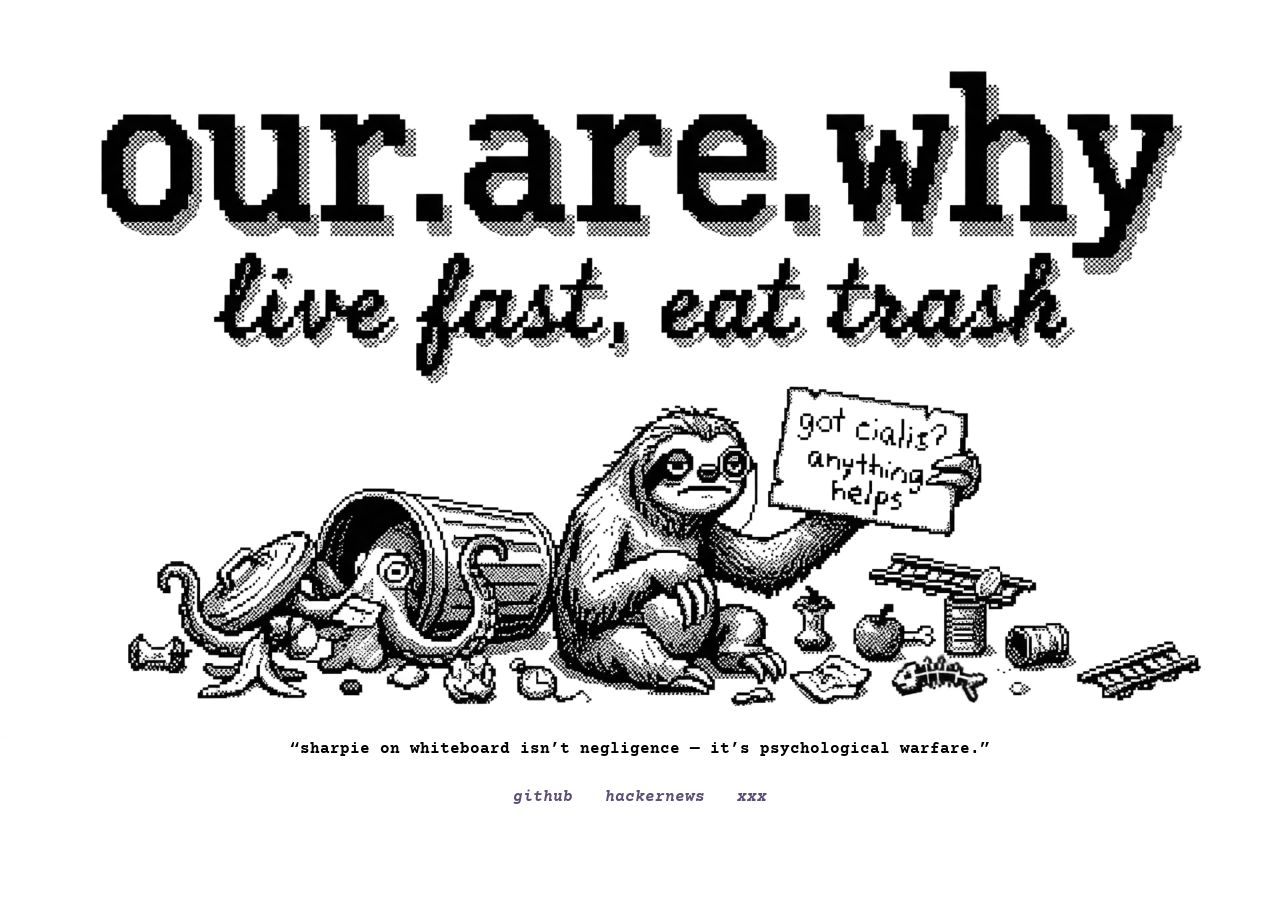
<file: public/index.html>
<!doctype html>
<html lang="en">
  <head>
    <meta charset="utf-8">
    <meta name="viewport" content="width=device-width, initial-scale=1">
    <title>our.are.why</title>
    <meta name="description" content="live fast, eat trash">
    <link rel="canonical" href="https://ourarewhy.dev/">
    <!-- The card shown when a link to the site is shared -->
    <meta property="og:type" content="website">
    <meta property="og:url" content="https://ourarewhy.dev/">
    <meta property="og:title" content="our.are.why">
    <meta property="og:description" content="live fast, eat trash">
    <meta property="og:image" content="https://ourarewhy.dev/assets/ourarewhy.social.png">
    <meta property="og:image:width" content="1200">
    <meta property="og:image:height" content="630">
    <meta property="og:image:alt" content="our.are.why: live fast, eat trash. A pixel-art sloth sits beside a tipped-over trash can, holding a sign that reads “got ******? anything helps”">
    <meta name="twitter:card" content="summary_large_image">
    <meta name="color-scheme" content="only light">
    <meta name="theme-color" content="#ffffff">
    <link rel="icon" href="favicon.ico">
    <link rel="apple-touch-icon" href="apple-touch-icon.png">
    <link rel="stylesheet" href="css/style.98dd5c1f.css">
    <link rel="preload" href="assets/ourarewhy.poster.webp" as="image" fetchpriority="high">
    <link rel="preload" href="fonts/CourierPrime-Bold.woff2" as="font" type="font/woff2" crossorigin>
    <link rel="preload" href="fonts/CourierPrime-BoldItalic.woff2" as="font" type="font/woff2" crossorigin>
  </head>
  <body>
    <main>
      <h1 class="visually-hidden">our.are.why: live fast, eat trash</h1>
      <!--
        Silent and looping like a GIF, at a fraction of a GIF's size. The
        browser plays the first source it can decode: AV1 where supported,
        otherwise H.264. Visitors who ask their system for reduced motion get
        a still frame instead; browsers too old to read the media attribute
        play the loop. Until the video arrives, the poster shows a small
        copy of its first frame. The #t=0.001 makes iOS Safari show the
        full first frame when it won't autoplay (Low Power Mode). role="img"
        on the wrapper makes screen readers announce the label the way they
        announce an image's alt text. The videos and poster are made by
        scripts/encodeVideo.sh.
      -->
      <div class="art" role="img"
        aria-label="A pixel-art sloth sits beside a tipped-over trash can, holding a sign that reads “got ******? anything helps”">
        <video autoplay muted loop playsinline disablepictureinpicture disableremoteplayback
          poster="assets/ourarewhy.poster.webp">
          <source src="assets/ourarewhy.av1.mp4#t=0.001" type='video/mp4; codecs="av01.0.08M.08"'
            media="(prefers-reduced-motion: no-preference)">
          <source src="assets/ourarewhy.h264.mp4#t=0.001" type='video/mp4; codecs="avc1.640028"'
            media="(prefers-reduced-motion: no-preference)">
          <source src="assets/ourarewhy.still.h264.mp4#t=0.001" type='video/mp4; codecs="avc1.640028"'>
        </video>
      </div>
      <figure>
        <blockquote>
          <p><span class="clause">“sharpie on whiteboard isn’t negligence —</span> <span class="clause">it’s psychological warfare.”</span></p>
        </blockquote>
        <figcaption class="visually-hidden">— sloth</figcaption>
      </figure>
      <nav aria-label="Links">
        <ul>
          <li><a href="https://github.com/our-are-why" rel="me">github</a></li>
          <li><a href="https://news.ycombinator.com/user?id=our_are_why" rel="me">hackernews</a></li>
          <li><a href="https://x.com/our_are_why" rel="me">xxx<span class="visually-hidden"> (x.com)</span></a></li>
        </ul>
      </nav>
    </main>
  </body>
</html>
</file>
<file: public/css/style.98dd5c1f.css>
/* The video's background is pure white, so a white page makes its edges
   disappear. Text keeps its proportion to the art: the browser's default
   size (16px unless the visitor changed it) on tablets and laptops, growing
   to 1.375 times that at 2560px wide, and a size smaller on phones held
   upright, where the art is only as wide as the phone. Sizes and gaps are
   set in rem or em, so they follow it. */
html {
  background: #fff;
  color: #000;
  font-size: clamp(1rem, 0.625rem + 0.47vw, 1.375rem);
}

@media (max-width: 30em) {
  html {
    font-size: 0.875rem;
  }
}

/* Selected text in the link colour, so the browser's own blue never
   appears */
::selection {
  background: #5e4d75;
  color: #fff;
}

/* Courier Prime: a typewriter face like the lettering in the art, drawn for
   screens, in bold so it holds its own next to the art's heavy lettering.
   Only the styles the page uses; licence in fonts/OFL.txt. Text stays hidden
   until its font arrives (for up to about 3 seconds, then a stand-in font
   shows), so it never flashes in another font. The poster is smaller and
   requested first, so the art usually appears before the text. */
@font-face {
  font-family: "Courier Prime";
  src: url("../fonts/CourierPrime-Bold.woff2") format("woff2");
  font-style: normal;
  font-weight: 700;
  font-display: block;
}

@font-face {
  font-family: "Courier Prime";
  src: url("../fonts/CourierPrime-BoldItalic.woff2") format("woff2");
  font-style: italic;
  font-weight: 700;
  font-display: block;
}

body {
  margin: 0;
  font: bold 1rem/1.5 "Courier Prime", "Courier New", Courier, monospace;
}

/* The viewport's height: svh (the height with a phone browser's toolbars
   showing) where supported, so the page fits on phones; vh elsewhere */
:root {
  --view-height: 100vh;
}

@supports (height: 100svh) {
  :root {
    --view-height: 100svh;
  }
}

/* The art, the quote and the links, as one group. Any height left over goes
   one fifth above the group and four fifths below, which puts the centre of
   the art about a quarter of the way down tall screens like phones instead
   of leaving a band of empty space above it. Where the art fills the height
   (laptops, phones on their side) there's nothing left over, so nothing
   moves.

   --art-height is as tall as the art can be: no wider than the viewport, no
   wider than the video itself (1920px by 1080px, beyond which its pixels
   would blur), and short enough for everything to fit on screen. Below the
   art go the quote (1.9375rem above a 1.5rem line) and the links (1.5rem
   above a 1.5rem line, 1rem below): 7.4375rem. The quote also moves up over
   the white strip built into the bottom of the art, 4.54% of its height (49
   of its 1080 rows), so the art can be 1 / 0.9546 times taller than the
   space that leaves. */
main {
  --art-height: min(100% * 9 / 16, 1080px,
    (var(--view-height) - 7.4375rem) / 0.9546);
  display: flex;
  flex-direction: column;
  align-items: center;
  min-height: var(--view-height);
}

main::before,
main::after {
  content: "";
}

main::before {
  flex: 1;
}

main::after {
  flex: 4;
}

/* The aspect ratio holds the art's space before the video loads */
.art {
  width: calc(var(--art-height) * 16 / 9);
  aspect-ratio: 16 / 9;
}

video {
  display: block;
  width: 100%;
  height: 100%;
}

/* The quote: the sloth's caption. It moves up over the art's white strip, so
   the space above it is measured from the drawing itself. That space is
   0.25rem more than the space between the quote and the links (the links'
   1.5rem padding plus the 0.1875rem of leading under the quote's last line),
   since the art's dense bottom edge needs a little more room to look even. */
figure {
  margin: calc(var(--art-height) * -0.0454) 0 0;
  padding: 1.9375rem 1rem 0;
  text-align: center;
}

/* On phones held upright the text is a size smaller but the art isn't, and
   next to the art's dense bottom edge a gap that shrank with the text looks
   cramped. So the space under the art stays close to its full-size value: a
   little more than the space under the quote, which reads as even there. */
@media (max-width: 30em) {
  figure {
    padding-top: 1.8125rem;
  }
}

blockquote,
blockquote p {
  margin: 0;
}

blockquote p {
  text-wrap: balance;
}

/* Where the quote can't fit on one line (about 44em of text and padding),
   each of its two clauses gets a line of its own, so it breaks at the dash
   rather than mid-phrase; a clause too long for its line wraps, evened out.
   The art leaves room for the second line, so the page still fits on short
   screens like phones held sideways. */
@media (max-width: 44em) {
  main {
    --art-height: min(100% * 9 / 16, 1080px,
      (var(--view-height) - 8.9375rem) / 0.9546);
  }

  .clause {
    display: block;
  }
}

/* One row of links, wrapping onto more on narrow screens */
nav {
  padding: 1.5rem 1rem 1rem;
}

nav ul {
  display: flex;
  flex-wrap: wrap;
  justify-content: center;
  gap: 0 2em;
  margin: 0;
  padding: 0;
  list-style: none;
}

nav li {
  white-space: nowrap;
}

/* Italic rather than underlined, in a dusty grey-purple: the page's only
   colour, there to show what can be clicked (7.5:1 contrast on white).
   Hovered or focused from the keyboard, a link turns white on purple, like a
   highlighted menu item or selected text. The padding gives the highlight
   room around the word, and the negative margin cancels it, so nothing
   shifts. */
a {
  position: relative;
  margin: 0 -0.25em;
  padding: 0 0.25em;
  color: #5e4d75;
  font-style: italic;
  text-decoration: none;
}

a:hover,
a:focus-visible {
  background: #5e4d75;
  color: #fff;
}

/* Keyboard focus: also a square ring in the link colour, clear of the
   highlight */
a:focus-visible {
  outline: 2px solid #5e4d75;
  outline-offset: 2px;
}

/* An invisible tap area bigger than the word, at least 44px tall on phones
   as touch guidelines recommend, without moving anything */
a::after {
  content: "";
  position: absolute;
  inset: -1em -0.5em;
}

/* The page for addresses that don't exist (404.html): the sloth, the code,
   a line and the way home */
.not-found {
  gap: 1rem;
  text-align: center;
}

.not-found h1 {
  margin: 0;
  font-size: 2rem;
  line-height: 1;
}

.not-found p {
  margin: 0;
}

.not-found nav {
  padding: 0;
}

/* Hidden on screen, still read by screen readers and search engines */
.visually-hidden {
  position: absolute;
  width: 1px;
  height: 1px;
  margin: -1px;
  padding: 0;
  overflow: hidden;
  clip-path: inset(50%);
  white-space: nowrap;
  border: 0;
}
</file>
